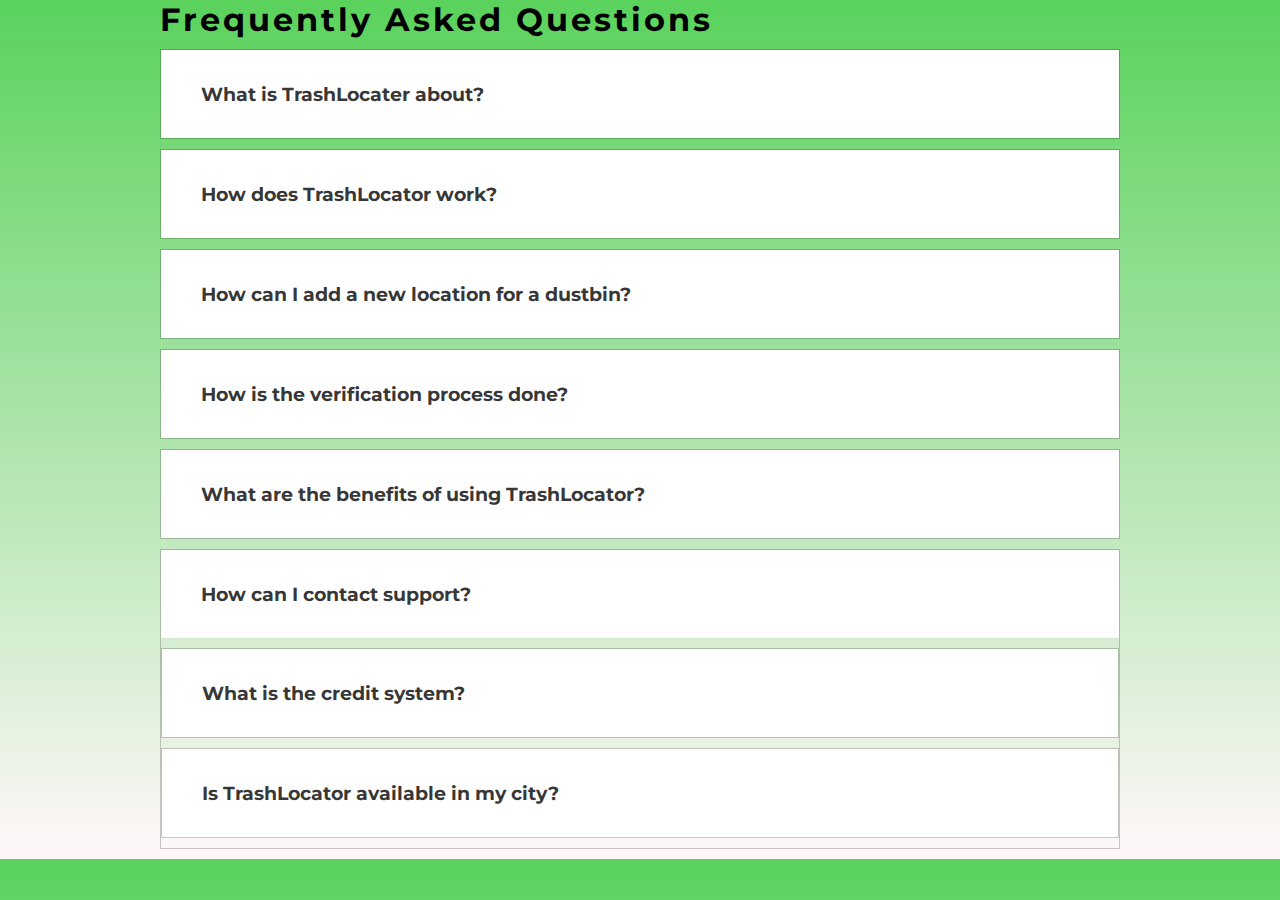
<file: index.html>
<!DOCTYPE html>
<html lang="en">
<head>
    <meta charset="UTF-8">
    <meta name="viewport" content="width=device-width, initial-scale=1.0">
    <title>Frequently Asked Question</title>
    <link rel="stylesheet" href="style.css"/>
    <link rel="stylesheet" href="https://cdnjs.cloudflare.com/ajax/libs/font-awesome/6.6.0/css/all.min.css" integrity="sha512-Kc323vGBEqzTmouAECnVceyQqyqdsSiqLQISBL29aUW4U/M7pSPA/gEUZQqv1cwx4OnYxTxve5UMg5GT6L4JJg==" crossorigin="anonymous" referrerpolicy="no-referrer" />
</head>
<body>
    <div class="wrapper">
        
        <h1>Frequently Asked Questions</h1>

        <div class="faq">
            <button class="accordion">
                What is TrashLocater about?
                <i class="fa-solid fa-chevron-down"></i>

            </button>
            <div class="pannel">
                <p>TrashLocator is an innovative web application that helps users find the nearest dustbins around their location in urban areas. It aims to reduce waste management problems by making it easier for people to dispose of their trash responsibly.</p>
            </div>
        </div>

        <div class="faq">
            <button class="accordion">
                How does TrashLocator work?

                <i class="fa-solid fa-chevron-down"></i>

            </button>
            <div class="pannel">
                <p>TrashLocator uses mapping technology to display the locations of nearby dustbins. Users can also nominate new dustbin locations, which are then verified by the community to ensure the legitimacy of their location.</p>
            </div>
        </div>

        <div class="faq">
            <button class="accordion">
                How can I add a new location for a dustbin?

                <i class="fa-solid fa-chevron-down"></i>

            </button>
            <div class="pannel">
                <p>You can add a new dustbin location by logging into the TrashLocator platform and using the "Camera feature". You'll need to provide details about the location and a photo of the dustbin. Once submitted, the location will be reviewed and verified by the community.</p>
            </div>
        </div>

        <div class="faq">
            <button class="accordion">
                How is the verification process done?

                <i class="fa-solid fa-chevron-down"></i>

            </button>
            <div class="pannel">
                <p>Once a user nominates a new dustbin location, other users in the community can verify its legitimacy. The location is cross-checked against our criteria, and once a certain number of users have verified it, the dustbin is added to the map.</p>
            </div>
        </div>

        <div class="faq">
            <button class="accordion">
                What are the benefits of using TrashLocator?


                <i class="fa-solid fa-chevron-down"></i>

            </button>
            <div class="pannel">
                <p>Using TrashLocator makes it easier to locate dustbins around your current surrounding areas, leading to better waste disposal practices. This helps keep the city clean, reduces littering, and contributes to a healthier living environment by minimizing pests and pollution.</p>
            </div>
        </div>

        <div class="faq">
            <button class="accordion">
                How can I contact support?


                <i class="fa-solid fa-chevron-down"></i>

            </button>
            <div class="pannel">
                <p>If you have any questions or need assistance, you can reach out to our support team through the "Contact Us" section on our website. We're here to help!</p>
        </div>

        <div class="faq">
            <button class="accordion">
                What is the credit system?


                <i class="fa-solid fa-chevron-down"></i>

            </button>
            <div class="pannel">
                <p>The credit system rewards users for their contributions to TrashLocator. You earn credits by nominating new dustbin locations, verifying existing ones, and using the platform regularly. 
                </p>
            </div>
        </div>

        <div class="faq">
            <button class="accordion">
                Is TrashLocator available in my city?


                <i class="fa-solid fa-chevron-down"></i>

            </button>
            <div class="pannel">
                <p>TrashLocator is currently expanding its coverage. You can check if your city is supported by visiting our website and entering your location. If it's not yet available, you can nominate your city for future inclusion.</p> 
            </div>
        </div>


    </div>

    <script>
        var acc = document.getElementsByClassName
        ("accordion");
        var i;

        for(i=0; i< acc.length; i++){
            acc[i].addEventListener("click", function
            (){
                this.classList.toggle("active");
                this.parentElement.classList.toggle
                ("active");

                var pannel=this.nextElementSibling;

                if(pannel.style.display === "block"){
                    pannel.style.display="none";
                } else{
                    pannel.style.display="block";

                }
            });
        }
    </script>
    
</body>
</html>
</file>
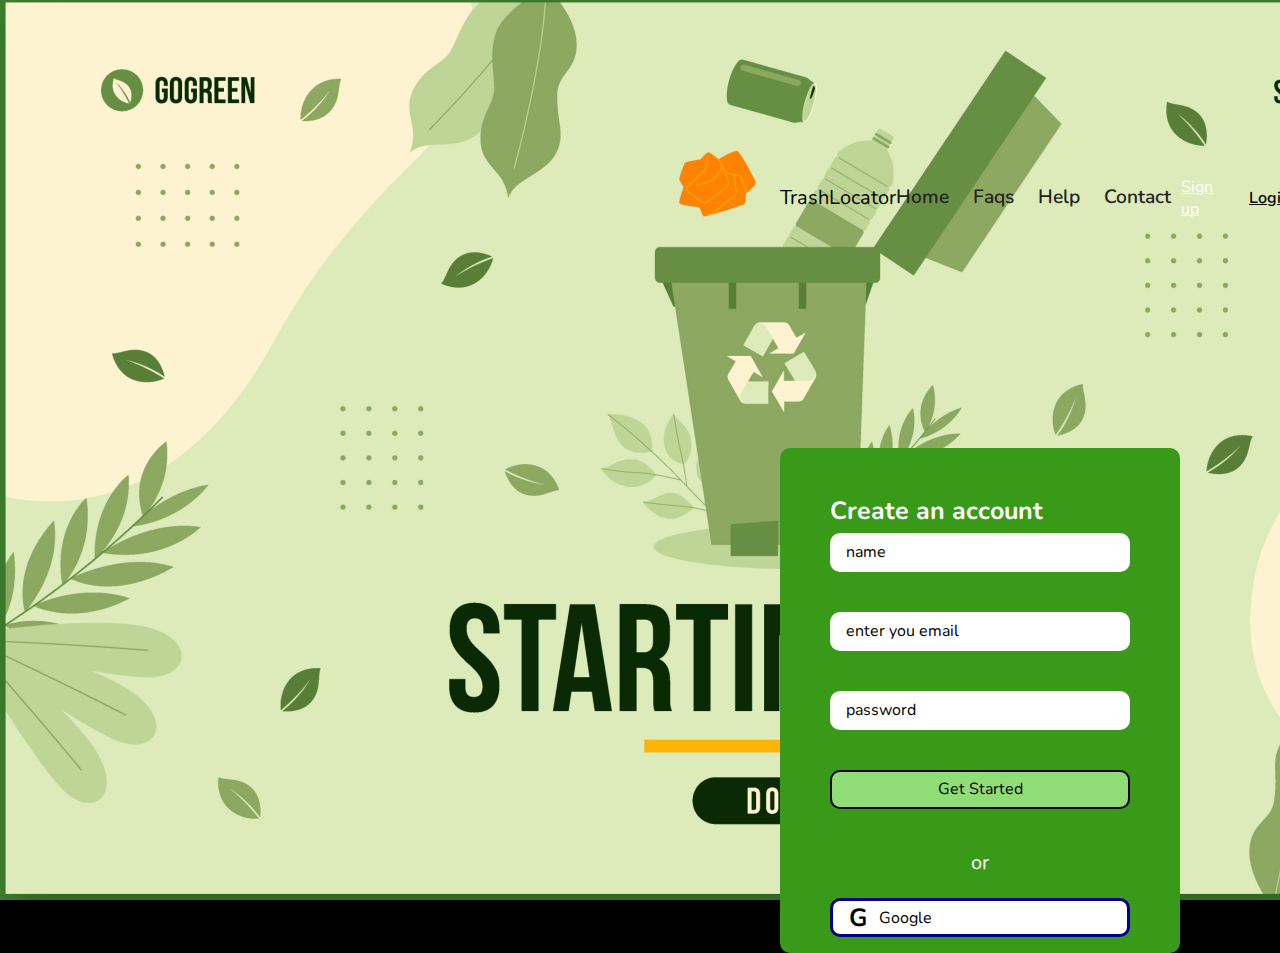
<file: Html-files/login.html>
<!DOCTYPE html>
<html lang="en">

<head>
  <meta charset="UTF-8">
  <meta name="viewport" content="width=device-width, initial-scale=1.0">
  <title>login page</title>
  <link rel="stylesheet" href="../css-files/login.css">
  <link rel="stylesheet" href="../css-files/utils.css">
  <style>
    body {
      background-color: rgb(24, 111, 187);
      background-color:black;
            box-shadow: 20px 3px 5px 3px black;
            position:relative;
            background-image:url(./image\ \(1\).png);
            background-repeat:no-repeat;
            background-size:cover;
            height:100vh;
          display:grid;
          justify-content: right;
          align-content: center;
          grid-template-columns: 500px;
          grid-template-rows:500px;
          

    }

    .big {
      display: grid;
      grid-template-rows: 60px 70px 70px 70px 70px 40px;
      grid-template-columns: 300px;
      justify-content: center;
      gap: 9px;
      justify-items: center;
      background-color:#399918;
     




    }

    .a {
      width: 300px;
      height: 39px;
      display: grid;
      justify-items: left;
      align-items: center;
      font-size: 16px;
      background-color: white;




      /* border: 2px solid red; */
      /* border-color: aqua; */
      border-radius: 10px;


    }

    h3 {
      justify-self: left;
      align-items: bottom;
      margin-top: 30px;
      font-size: 25px;
      color:white;

    }

    .get {
      justify-content: center;
      background-color:#90dd77;
      border: 2px solid black;

    }

    .or {
      font-size: 20px;
      color:white;
    }

    .google {
      display: grid;
      grid-template-columns: 30px 50px;
      border: 3px solid darkblue;

    }

    .G {
      font-weight: bolder;
      font-size: 25px
    }
    .name, .a{
      padding: 0 1rem;
    }

    .big{
      
      width: 25rem;
      border-radius: 10px;
      padding: 1rem 0;
      z-index: 1;
    }
  
  </style>
</head>

<body>

<!-- ---navigation starts----- -->


  <nav class="navigation max-width-2">
    <div class="nav-left">
      <span class="comp-name comp-nav">TrashLocator</span>  
    </div>

    <div class="nav-center">
      <ul>

        <li><a href="/Blog_web/index.html">Home</a></li>
        <li><a href="/Blog_web/blog.html">Faqs</a></li>
        <!-- <li><a href="">Service</a></li> -->
        <li><a href="/Blog_web/contact.html">Help</a></li>
        <li><a href="/Blog_web/contact.html">Contact</a></li>
        
      </ul>
    </div>

    <div class="nav-right">
      <!-- <form action="/search.html" method="get">
        <i class="ri-search-2-line"></i>
        <input class="form-input" name="query" type="text" placeholder="Search area">
        
      </form> -->
      <a href="/Html-files/Login.html" class="pri-btn anchor anchor-Btn">Sign up</a>
      <a href="/Html-files/Login.html" class="sec-btn anchor anchor-Btn">Login</a>
    </div>
  </nav>

<!-- ----nav ends ---- -->


  <!-- <h1> hello world 
        ganesh and dharmesh
    </h1>
    <h2>sample 2</h2> -->

  <div class="big">
    <h3>Create an account</h3>
    <div class="name a">name</div>
    <div class="email a">enter you email</div>
    <div class="password a">password</div>
    <div class="get a">Get Started</div>
    <div class=" or"> or</div>
    <div class="google a">
      <div class="G">G</div>
      Google
    </div>
  </div>

</body>

</html>
</file>
<file: style.css>
@import url('https://fonts.googleapis.com/css2?family=Montserrat:ital,wght@0,100..900;1,100..900&display=swap');

:root{
    --grey-color: grey;
    --soft-black:#232323;
    --background:#f0f2f6;
    --white:white;
    --pri-color:#45ac64;
    --sec-color:#468ffe;
    --btn-hover:#2d954c;
  }

*{
    margin: 0;
    padding: 0;
    box-sizing: border-box;
    font-family: "Nunito";
  }
  
*{
    padding: 0;
    margin: 0;
    box-sizing: border-box;
    font-family: "Montserrat", sans-serif;
}
body{
    background:linear-gradient(#5ad25c,#fff7f9);
}

.wrapper{
    max-width: 75%;
    margin: auto;
}

.wrapper > p, 
.wrapper > h1 {
    margin: 1. Srem 0;
    align-items: centre;

}
.wrapper > h1 {
    letter-spacing: 3px;
}

.accordion{
    background-color: white;
    color: rgba(0,0,0,0.8);
    cursor: pointer;
    font-size: 1.2rem;
    width: 100%;
    padding: 2rem 2.5rem;
    border: none;
    outline: none;
    transition: 0.4s;
    display: flex;
    justify-content: space-between;
    align-items: center;
    font-weight: bold;
}

.accordion i{
    font-size: 1.6rem;
}

.active,
 .accordion:hover{
    background-color: burlywood;
}
.pannel{
    padding: 0 2rem 2.5rem;
    background-color: white;
    overflow: hidden;
    background-color: burlywood;
    display: none;
}

.pannel p{
    color: rgba(0,0,0,0.7);
    font-size: 1.2rem;
    line-height: 1.4;
}

.faq{
    border: 1px solid rgba(0, 0, 0, 0.2);
    margin: 10px 0;
}
.faq.active{
    border: none;
}
</file>
<file: css-files/login.css>
*{
    margin: 0;
    padding: 0;
    box-sizing: border-box;
    font-family: "Nunito";
}

/* ----  navbar ----- */

.navigation{
    height: auto;
    /* background: red; */
    display: flex;
    justify-content: space-between;
    margin: .5rem auto;
    align-items: center;
  }
  
  .nav-left{
  font-size: 20px;
  display: flex;
  align-items: center;
  justify-content: space-between;
  /* gap: 300px; */
  }
  .nav-left span{
    height: auto;
  }
  .nav-left span img{
    height: 5rem;
  }
  
  .nav-center ul{
    display: flex;
    font-size: 1rem;
    list-style-type: none;
    gap: 1.5rem;
  }
  
  /* .nav-left ul li{
    margin: 0 2rem;
    transition: all 0.2s ease-in-out;
  } */
  
  
  .nav-center ul li a{
    text-decoration: none;
    color: var(--soft-black);
    font-weight: 500;
    font-weight: 600;
    font-size: 1.2rem;
    transition:all 0.2s ease-in-out;
  }
  .nav-center ul li a:hover{
    color: var(--pri-color);
    /* font-weight: bolder; */
  }
  
  .nav-center ul li a:hover::after{
    width: 100%;
  }
  
  .nav-center ul li a::after{
    content: "";
    transition: 0.3s;
    margin: auto;
    display: block;
    width: 0%;
    background: var(--pri-color);
    height: 2px;
    border-radius: 10px;
  }
  
  .nav-right{
    display: flex;
    gap: 1rem;
    align-items: center;
  }
  
  .nav-right i{
    color: var(--soft-black);
    font-size: 1.2rem;
  }
  
  .nav-right form{
    display: flex;
    justify-content: center;
    align-items: center;
    gap: .7rem;
  }
  
  
  /* ------navbar finish---- */
</file>
<file: css-files/utils.css>
@import url('https://fonts.googleapis.com/css2?family=Nunito:ital,wght@0,200..1000;1,200..1000&display=swap');

:root{
  --grey-color: grey;
  --soft-black:#232323;
  /* --pri-color: rgb(187, 41, 187); */
  --white:white;
  --btn-hover:#2d954c;
  font-family: "Nunito";
}

.C2{
  background: greenyellow;
}

.C1{
  background: orangered;
}
.C3{
  background: violet;
}

.max-width-1{
  max-width: 90vw;
}
.max-width-2{
  max-width: 85vw;
}

.max-width-3{
  max-width: 70vw;
}

.m-auto{
  margin: auto;
}

.my-auto{
  margin-top: 32px;
  margin-bottom: 32px;
}

.form-input{
  padding: 8px 10px;
  /* border: 2px solid grey; */
  border-radius: 10px;
  outline: none;
  border: none;
  

}



.form-box input,textarea{
  width: 44vw;
  padding: 8px 10px;
  margin: 7px ;
  outline:none;
  border-radius: 5px;
  
}

.pri-btn{
  background: var(--pri-color);
  padding: 8px 10px;
  border-radius: 10px;
  color: var(--white);
}
.sec-btn{
  /* background: var(--pri-color); */
  border: 2px solid var(--pri-color);
  padding: 8px 10px;
  border-radius: 10px;
  color: var(--pri-color);
  font-weight: 600;
}

.pri-btn:hover{
  background-color: var(--btn-hover);
}

.sec-btn:hover{
  color: var(--white);
  background-color: var(--pri-color);
}

.btn{
  padding: 6px 10px;
  border: none;
  background: transparent;
  border-radius: 10px;
}

.btn:hover{
  background: rgb(247, 238, 238);
}
</file>
